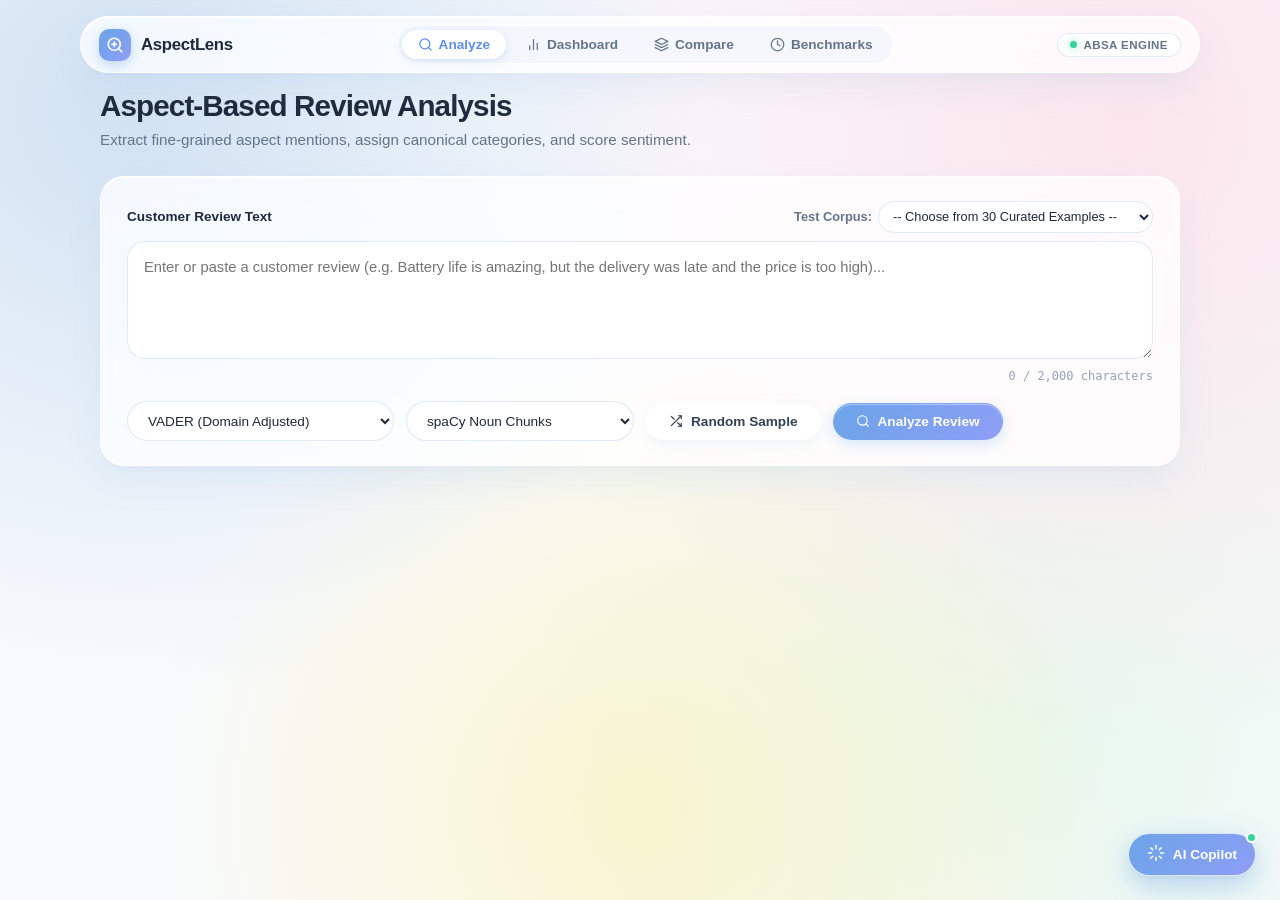
<file: index.html>
<!DOCTYPE html>
<html lang="en">
<head>
  <meta charset="UTF-8">
  <meta name="viewport" content="width=device-width, initial-scale=1.0">
  <meta name="description" content="AspectLens — Aspect-Based Review Mining System (ABSA)">
  <title>AspectLens — Review Mining & Aspect Intelligence</title>
  <link rel="stylesheet" href="style.css">
  <link rel="icon" href="data:image/svg+xml,<svg xmlns='http://www.w3.org/2000/svg' viewBox='0 0 32 32'><rect width='32' height='32' rx='10' fill='%236BA4E8'/><circle cx='15' cy='15' r='7' stroke='white' stroke-width='2.5' fill='none'/><line x1='20' y1='20' x2='26' y2='26' stroke='white' stroke-width='2.5' stroke-linecap='round'/></svg>">
</head>
<body>
  <!-- Accessibility Skip Link -->
  <a href="#main-content" class="skip-link">Skip to main content</a>

  <!-- App Header & Floating Glass Dock -->
  <header class="app-header">
    <div class="header-container">
      <a href="#/analyze" class="brand" aria-label="AspectLens Home">
        <span class="brand-mark">
          <svg width="18" height="18" viewBox="0 0 24 24" fill="none" stroke="currentColor" stroke-width="2.2" stroke-linecap="round" stroke-linejoin="round">
            <circle cx="11" cy="11" r="8"></circle>
            <line x1="21" y1="21" x2="16.65" y2="16.65"></line>
            <line x1="11" y1="8" x2="11" y2="14"></line>
            <line x1="8" y1="11" x2="14" y2="11"></line>
          </svg>
        </span>
        <span class="brand-text">AspectLens</span>
      </a>

      <!-- 4 Core Navigation Tabs -->
      <nav class="app-nav" aria-label="Main Navigation">
        <a href="#/analyze" class="nav-link active" id="nav-analyze" aria-controls="page-analyze">
          <svg class="nav-icon" width="15" height="15" viewBox="0 0 24 24" fill="none" stroke="currentColor" stroke-width="2" stroke-linecap="round" stroke-linejoin="round">
            <circle cx="11" cy="11" r="8"></circle>
            <line x1="21" y1="21" x2="16.65" y2="16.65"></line>
          </svg>
          <span>Analyze</span>
        </a>
        <a href="#/dashboard" class="nav-link" id="nav-dashboard" aria-controls="page-dashboard">
          <svg class="nav-icon" width="15" height="15" viewBox="0 0 24 24" fill="none" stroke="currentColor" stroke-width="2" stroke-linecap="round" stroke-linejoin="round">
            <line x1="18" y1="20" x2="18" y2="10"></line>
            <line x1="12" y1="20" x2="12" y2="4"></line>
            <line x1="6" y1="20" x2="6" y2="14"></line>
          </svg>
          <span>Dashboard</span>
        </a>
        <a href="#/compare" class="nav-link" id="nav-compare" aria-controls="page-compare">
          <svg class="nav-icon" width="15" height="15" viewBox="0 0 24 24" fill="none" stroke="currentColor" stroke-width="2" stroke-linecap="round" stroke-linejoin="round">
            <polygon points="12 2 2 7 12 12 22 7 12 2"></polygon>
            <polyline points="2 17 12 22 22 17"></polyline>
            <polyline points="2 12 12 17 22 12"></polyline>
          </svg>
          <span>Compare</span>
        </a>
        <a href="#/evaluation" class="nav-link" id="nav-evaluation" aria-controls="page-evaluation">
          <svg class="nav-icon" width="15" height="15" viewBox="0 0 24 24" fill="none" stroke="currentColor" stroke-width="2" stroke-linecap="round" stroke-linejoin="round">
            <circle cx="12" cy="12" r="10"></circle>
            <polyline points="12 6 12 12 16 14"></polyline>
          </svg>
          <span>Benchmarks</span>
        </a>
      </nav>

      <!-- Clean Status Indicator / Tag -->
      <div class="header-badge">
        <span class="live-dot"></span>
        <span class="live-label">ABSA Engine</span>
      </div>
    </div>
  </header>

  <!-- Main Content Area -->
  <main id="main-content" class="main-wrapper" tabindex="-1">

    <!-- Global Live Region for Screen Readers -->
    <div id="aria-status" class="sr-only" aria-live="polite" aria-atomic="true"></div>

    <!-- ===================================================================
         Page 1: Analyze Review
         =================================================================== -->
    <section id="page-analyze" class="page-view active" aria-labelledby="heading-analyze">
      <div class="page-header">
        <h1 id="heading-analyze">Aspect-Based Review Analysis</h1>
        <p>Extract fine-grained aspect mentions, assign canonical categories, and score sentiment.</p>
      </div>

      <div class="card">
        <form id="analyze-form" onsubmit="return false;">
          <div class="form-group">
            <div style="display: flex; justify-content: space-between; align-items: center; flex-wrap: wrap; gap: 8px; margin-bottom: 8px;">
              <label for="review-input" style="margin-bottom: 0;">Customer Review Text</label>
              <div style="display: flex; align-items: center; gap: 6px;">
                <label for="example-select" style="font-size: 0.8rem; color: var(--text-muted); margin-bottom: 0;">Test Corpus:</label>
                <select id="example-select" class="input-select" style="font-size: 0.8rem; height: 32px; padding: 2px 10px; max-width: 290px;">
                  <option value="">Choose Curated Example...</option>
                </select>
              </div>
            </div>
            <textarea 
              id="review-input" 
              class="input-textarea" 
              rows="4" 
              placeholder="Enter or paste a customer review (e.g. Battery life is amazing, but the delivery was late and the price is too high)..."
              maxlength="2000"
              required
            ></textarea>
            <div class="char-counter">
              <span id="char-count">0</span> / 2,000 characters
            </div>
            <!-- Recommended Model Pairing Notice -->
            <div id="example-recommendation-badge" style="display: none; margin-top: 10px; font-size: 0.8rem; background: rgba(255, 255, 255, 0.85); border-left: 3px solid #6BA4E8; padding: 10px 14px; border-radius: 12px; color: var(--text); box-shadow: 0 4px 14px rgba(167, 199, 231, 0.15);"></div>
          </div>

          <div class="controls-row">
            <div>
              <label for="scorer-select" class="sr-only">Sentiment Scorer</label>
              <select id="scorer-select" class="input-select" title="Choose Sentiment Scorer">
                <option value="vader" selected>VADER (Domain Adjusted)</option>
                <option value="transformer">Twitter RoBERTa (Neural)</option>
                <option value="finetuned">Fine-Tuned ABSA (Cross-Encoder)</option>
              </select>
            </div>

            <div>
              <label for="extractor-select" class="sr-only">Extractor</label>
              <select id="extractor-select" class="input-select" title="Choose Extraction Method">
                <option value="spacy_chunks" selected>spaCy Noun Chunks</option>
                <option value="spacy_deps">Syntactic Dependency Rules</option>
                <option value="nltk_regex">NLTK Regexp Parser</option>
              </select>
            </div>

            <button type="button" id="btn-example" class="btn btn-secondary">
              <svg width="14" height="14" viewBox="0 0 24 24" fill="none" stroke="currentColor" stroke-width="2" stroke-linecap="round" stroke-linejoin="round">
                <polyline points="16 3 21 3 21 8"></polyline>
                <line x1="4" y1="20" x2="21" y2="3"></line>
                <polyline points="21 16 21 21 16 21"></polyline>
                <line x1="15" y1="15" x2="21" y2="21"></line>
                <line x1="4" y1="4" x2="9" y2="9"></line>
              </svg>
              <span>Random Sample</span>
            </button>

            <button type="submit" id="btn-analyze" class="btn btn-primary">
              <svg width="14" height="14" viewBox="0 0 24 24" fill="none" stroke="currentColor" stroke-width="2" stroke-linecap="round" stroke-linejoin="round">
                <circle cx="11" cy="11" r="8"></circle>
                <line x1="21" y1="21" x2="16.65" y2="16.65"></line>
              </svg>
              <span>Analyze Review</span>
            </button>
          </div>
        </form>
      </div>

      <!-- Analysis Results Area -->
      <div id="analyze-results-container" style="display: none;">
        <div class="card">
          <div class="card-title">
            <span>Extracted Aspect Analysis</span>
            <span id="analyze-latency" class="badge-latency">-- ms</span>
          </div>

          <!-- Highlighted Text Display with Offsets -->
          <div id="highlight-view" class="highlight-panel" aria-label="Annotated Review Text"></div>

          <!-- Aspects Data Table -->
          <div class="table-container">
            <table class="data-table" id="analyze-table" aria-label="Extracted Aspects Table">
              <thead>
                <tr>
                  <th>Aspect</th>
                  <th>Canonical Group</th>
                  <th>Sentiment</th>
                  <th>Confidence</th>
                  <th>Justifying Opinion Words</th>
                </tr>
              </thead>
              <tbody id="analyze-tbody"></tbody>
            </table>
          </div>
        </div>
      </div>

      <!-- Loading / Error Region -->
      <div id="analyze-status-box" role="status" aria-live="polite"></div>
    </section>

    <!-- ===================================================================
         Page 2: Product Dashboard
         =================================================================== -->
    <section id="page-dashboard" class="page-view" aria-labelledby="heading-dashboard">
      <div class="page-header">
        <h1 id="heading-dashboard">Product Intelligence Dashboard</h1>
        <p>Synthesized aspect sentiment, trends over time, and representative voice-of-customer snippets.</p>
      </div>

      <div class="card">
        <div class="controls-row" style="margin-top: 0;">
          <div style="flex: 1; min-width: 240px;">
            <label for="dashboard-product-select">Select Product Catalog Item</label>
            <select id="dashboard-product-select" class="input-select" style="width: 100%;">
              <option value="">Loading products...</option>
            </select>
          </div>
          <button type="button" id="btn-refresh-dashboard" class="btn btn-secondary" style="margin-top: 22px;">
            <svg width="14" height="14" viewBox="0 0 24 24" fill="none" stroke="currentColor" stroke-width="2" stroke-linecap="round" stroke-linejoin="round">
              <path d="M23 4v6h-6"></path>
              <path d="M1 20v-6h6"></path>
              <path d="M3.51 9a9 9 0 0 1 14.85-3.36L23 10M1 14l4.64 4.36A9 9 0 0 0 20.49 15"></path>
            </svg>
            <span>Refresh</span>
          </button>
        </div>
      </div>

      <!-- Stat Tiles -->
      <div class="stat-grid" id="dashboard-stats">
        <div class="stat-tile">
          <div class="stat-value" id="stat-reviews">-</div>
          <div class="stat-label">Total Reviews</div>
          <div class="stat-sub">Verified corpus</div>
        </div>
        <div class="stat-tile">
          <div class="stat-value" id="stat-aspects">-</div>
          <div class="stat-label">Aspect Mentions</div>
          <div class="stat-sub">Granular topics</div>
        </div>
        <div class="stat-tile">
          <div class="stat-value" id="stat-pos-pct">-</div>
          <div class="stat-label">Positive Aspect Share</div>
          <div class="stat-sub">Avg across categories</div>
        </div>
        <div class="stat-tile">
          <div class="stat-value" id="stat-neg-pct">-</div>
          <div class="stat-label">Negative Aspect Share</div>
          <div class="stat-sub">Actionable pain points</div>
        </div>
      </div>

      <!-- Charts 2-Column Grid -->
      <div class="grid-2col">
        <!-- Chart 1: Aspect Sentiment Shares -->
        <div class="card">
          <div class="card-title">Aspect Sentiment Breakdown</div>
          <p style="font-size: 0.8rem; color: var(--text-muted); margin-top: -10px; margin-bottom: 12px;">
            Positive vs negative distribution with mention counts.
          </p>
          <div class="chart-wrapper">
            <canvas id="aspect-bar-chart" aria-label="Aspect Sentiment Bar Chart" role="img"></canvas>
          </div>
          <!-- Accessible Fallback Table -->
          <details class="chart-fallback">
            <summary>View Data as Table</summary>
            <div class="table-container" style="margin-top: 8px;">
              <table class="data-table" id="fallback-aspect-table">
                <thead>
                  <tr><th>Aspect</th><th>Mentions</th><th>Pos %</th><th>Neg %</th><th>Avg Score</th></tr>
                </thead>
                <tbody></tbody>
              </table>
            </div>
          </details>
        </div>

        <!-- Chart 2: Monthly Trend Line -->
        <div class="card">
          <div class="card-title" style="display: flex; align-items: center; justify-content: space-between;">
            <span>Sentiment Trend Over Time</span>
            <select id="trend-aspect-select" class="input-select" style="font-size: 0.8rem; height: 32px; padding: 4px 8px;">
              <option value="all">All Aspects</option>
            </select>
          </div>
          <p style="font-size: 0.8rem; color: var(--text-muted); margin-top: -10px; margin-bottom: 12px;">
            Monthly trajectory of sentiment scores.
          </p>
          <div class="chart-wrapper">
            <canvas id="monthly-trend-chart" aria-label="Monthly Sentiment Trend Chart" role="img"></canvas>
          </div>
          <!-- Accessible Fallback Table -->
          <details class="chart-fallback">
            <summary>View Data as Table</summary>
            <div class="table-container" style="margin-top: 8px;">
              <table class="data-table" id="fallback-trend-table">
                <thead>
                  <tr><th>Month</th><th>Aspect</th><th>Mentions</th><th>Score</th></tr>
                </thead>
                <tbody></tbody>
              </table>
            </div>
          </details>
        </div>
      </div>

      <!-- Representative Voice of Customer Snippets -->
      <div class="card">
        <div class="card-title">Representative Voice-of-Customer Snippets</div>
        <p style="font-size: 0.85rem; color: var(--text-muted); margin-top: -8px; margin-bottom: 16px;">
          Highest-confidence quotes highlighting key strengths and recurring issues.
        </p>

        <div class="snippets-grid">
          <div>
            <h3 style="font-size: 0.95rem; color: #22844E; display: flex; align-items: center; gap: 6px; margin: 0 0 12px;">
              <svg width="14" height="14" viewBox="0 0 24 24" fill="none" stroke="currentColor" stroke-width="2.5" stroke-linecap="round" stroke-linejoin="round">
                <polyline points="18 15 12 9 6 15"></polyline>
              </svg>
              <span>Top Positive Snippets</span>
            </h3>
            <div id="positive-snippets-list"></div>
          </div>
          <div>
            <h3 style="font-size: 0.95rem; color: #C73546; display: flex; align-items: center; gap: 6px; margin: 0 0 12px;">
              <svg width="14" height="14" viewBox="0 0 24 24" fill="none" stroke="currentColor" stroke-width="2.5" stroke-linecap="round" stroke-linejoin="round">
                <polyline points="6 9 12 15 18 9"></polyline>
              </svg>
              <span>Top Negative Snippets</span>
            </h3>
            <div id="negative-snippets-list"></div>
          </div>
        </div>
      </div>
    </section>

    <!-- ===================================================================
         Page 3: Side-by-Side Product Comparison
         =================================================================== -->
    <section id="page-compare" class="page-view" aria-labelledby="heading-compare">
      <div class="page-header">
        <h1 id="heading-compare">Side-by-Side Product Comparison</h1>
        <p>Compare aspect-level strengths, gaps, and sentiment differences between two products.</p>
      </div>

      <div class="card">
        <div class="controls-row" style="margin-top: 0;">
          <div style="flex: 1; min-width: 200px;">
            <label for="compare-product-a">Product A</label>
            <select id="compare-product-a" class="input-select" style="width: 100%;"></select>
          </div>
          <div style="flex: 1; min-width: 200px;">
            <label for="compare-product-b">Product B</label>
            <select id="compare-product-b" class="input-select" style="width: 100%;"></select>
          </div>
          <button type="button" id="btn-run-compare" class="btn btn-primary" style="margin-top: 22px;">
            <svg width="14" height="14" viewBox="0 0 24 24" fill="none" stroke="currentColor" stroke-width="2" stroke-linecap="round" stroke-linejoin="round">
              <line x1="18" y1="20" x2="18" y2="4"></line>
              <line x1="6" y1="20" x2="6" y2="4"></line>
              <line x1="12" y1="20" x2="12" y2="4"></line>
            </svg>
            <span>Compare Products</span>
          </button>
        </div>
      </div>

      <div id="compare-results-container" style="display: none;">
        <!-- Side-by-Side Chart -->
        <div class="card">
          <div class="card-title">Aspect Sentiment Comparison (Average Score)</div>
          <div class="chart-wrapper">
            <canvas id="compare-bar-chart" aria-label="Product Comparison Bar Chart" role="img"></canvas>
          </div>
        </div>

        <!-- Delta Table -->
        <div class="card">
          <div class="card-title" style="display: flex; justify-content: space-between; align-items: center; flex-wrap: wrap; gap: 8px;">
            <span>Comparative Sentiment Breakdown</span>
            <div style="display: flex; gap: 8px; align-items: center;">
              <span id="compare-aspects-count-badge" class="word-badge" style="font-size: 0.75rem;">Top 8 Key Aspects</span>
              <button type="button" id="compare-toggle-all-btn" class="btn btn-secondary" style="font-size: 0.8rem; height: 32px; padding: 4px 10px;">
                Show All Aspects
              </button>
              <button type="button" id="compare-ai-assist-btn" class="btn btn-primary" style="font-size: 0.8rem; height: 32px; padding: 4px 10px;">
                <svg width="13" height="13" viewBox="0 0 24 24" fill="none" stroke="currentColor" stroke-width="2" stroke-linecap="round" stroke-linejoin="round">
                  <path d="M12 2v4m0 12v4M4.93 4.93l2.83 2.83m8.48 8.48l2.83 2.83M2 12h4m12 0h4M4.93 19.07l2.83-2.83m8.48-8.48l2.83-2.83"></path>
                </svg>
                <span>Ask Copilot</span>
              </button>
            </div>
          </div>
          <p id="compare-note-text" style="font-size: 0.8rem; color: var(--text-muted); margin-top: -6px; margin-bottom: 12px;">
            Derived dynamically from customer review mention volume for the selected products.
          </p>
          <div class="table-container">
            <table class="data-table" id="compare-table">
              <thead>
                <tr>
                  <th>Aspect</th>
                  <th id="th-product-a">Product A</th>
                  <th id="th-product-b">Product B</th>
                  <th>Net Score Difference</th>
                  <th>Leading Product</th>
                </tr>
              </thead>
              <tbody id="compare-tbody"></tbody>
            </table>
          </div>
        </div>
      </div>
    </section>

    <!-- ===================================================================
         Page 4: Offline Evaluation & Benchmarks
         =================================================================== -->
    <section id="page-evaluation" class="page-view" aria-labelledby="heading-evaluation">
      <div class="page-header">
        <h1 id="heading-evaluation">Evaluation & Benchmark Metrics</h1>
        <p>Rigorous, reproducible offline evaluations across SemEval-2014 Task 4 and ablations.</p>
      </div>

      <div id="evaluation-content-box"></div>
    </section>

    </section>

  </main>

  <!-- ===================================================================
       Global Floating AI Assistant Widget
       =================================================================== -->
  <!-- Floating Launcher Button -->
  <button type="button" id="ai-chat-launcher" class="ai-launcher-btn" aria-label="Open AI Assistant" title="Open AspectLens AI Copilot">
    <span class="ai-launcher-icon">
      <svg width="18" height="18" viewBox="0 0 24 24" fill="none" stroke="currentColor" stroke-width="2" stroke-linecap="round" stroke-linejoin="round">
        <path d="M12 2v4m0 12v4M4.93 4.93l2.83 2.83m8.48 8.48l2.83 2.83M2 12h4m12 0h4M4.93 19.07l2.83-2.83m8.48-8.48l2.83-2.83"></path>
      </svg>
    </span>
    <span class="ai-launcher-label">AI Copilot</span>
    <span class="ai-launcher-pulse"></span>
  </button>

  <!-- Floating Chat Drawer -->
  <aside id="ai-chat-drawer" class="ai-drawer" aria-label="AspectLens AI Copilot" aria-hidden="true" style="display: none;">
    <div class="ai-drawer-header">
      <div class="ai-header-info">
        <div class="ai-header-title">
          <span class="ai-header-dot"></span>
          <strong>AspectLens AI Copilot</strong>
        </div>
        <div class="ai-header-sub" id="ai-context-indicator">Context: Analyze Review</div>
      </div>
      
      <div class="ai-header-actions">
        <!-- Engine Switcher -->
        <select id="ai-model-select" class="ai-model-select" title="Switch AI Engine">
          <option value="local">Local Synthesizer</option>
          <option value="gemini">Google Gemini 1.5</option>
          <option value="groq">Groq Llama 3.3</option>
        </select>

        <!-- Settings Button -->
        <button type="button" id="ai-settings-toggle" class="ai-btn-icon" title="API Keys & Settings" aria-label="API Settings">
          <svg width="15" height="15" viewBox="0 0 24 24" fill="none" stroke="currentColor" stroke-width="2" stroke-linecap="round" stroke-linejoin="round">
            <circle cx="12" cy="12" r="3"></circle>
            <path d="M19.4 15a1.65 1.65 0 0 0 .33 1.82l.06.06a2 2 0 0 1 0 2.83 2 2 0 0 1-2.83 0l-.06-.06a1.65 1.65 0 0 0-1.82-.33 1.65 1.65 0 0 0-1 1.51V21a2 2 0 0 1-2 2 2 2 0 0 1-2-2v-.09A1.65 1.65 0 0 0 9 19.4a1.65 1.65 0 0 0-1.82.33l-.06.06a2 2 0 0 1-2.83 0 2 2 0 0 1 0-2.83l.06-.06a1.65 1.65 0 0 0 .33-1.82 1.65 1.65 0 0 0-1.51-1H3a2 2 0 0 1-2-2 2 2 0 0 1 2-2h.09A1.65 1.65 0 0 0 4.6 9a1.65 1.65 0 0 0-.33-1.82l-.06-.06a2 2 0 0 1 0-2.83 2 2 0 0 1 2.83 0l.06.06a1.65 1.65 0 0 0 1.82.33H9a1.65 1.65 0 0 0 1-1.51V3a2 2 0 0 1 2-2 2 2 0 0 1 2 2v.09a1.65 1.65 0 0 0 1 1.51 1.65 1.65 0 0 0 1.82-.33l.06-.06a2 2 0 0 1 2.83 0 2 2 0 0 1 0 2.83l-.06.06a1.65 1.65 0 0 0-.33 1.82V9a1.65 1.65 0 0 0 1.51 1H21a2 2 0 0 1 2 2 2 2 0 0 1-2 2h-.09a1.65 1.65 0 0 0-1.51 1z"></path>
          </svg>
        </button>

        <!-- Close Drawer Button -->
        <button type="button" id="ai-chat-close" class="ai-btn-icon" title="Minimize Chat" aria-label="Minimize Chat">
          <svg width="15" height="15" viewBox="0 0 24 24" fill="none" stroke="currentColor" stroke-width="2" stroke-linecap="round" stroke-linejoin="round">
            <line x1="18" y1="6" x2="6" y2="18"></line>
            <line x1="6" y1="6" x2="18" y2="18"></line>
          </svg>
        </button>
      </div>
    </div>

    <!-- Collapsible Settings Panel -->
    <div id="ai-settings-panel" class="ai-settings-panel" style="display: none;">
      <div class="ai-settings-header">
        <h4 style="margin: 0 0 4px; font-size: 0.95rem;">AI Engine Configuration</h4>
        <p style="margin: 0; font-size: 0.8rem; color: var(--text-muted);">
          Keys are stored locally in your browser storage (<code>localStorage</code>) and are never uploaded or committed.
        </p>
      </div>

      <div class="ai-settings-group">
        <label for="key-gemini" style="display: flex; justify-content: space-between; align-items: center; font-size: 0.8rem; font-weight: 600; margin-bottom: 4px;">
          <span>Google Gemini API Key</span>
          <span id="gemini-status-badge" class="ai-key-badge not-set">Not configured</span>
        </label>
        <input type="password" id="key-gemini" class="input-text" style="font-size: 0.85rem; padding: 6px 10px; width: 100%; box-sizing: border-box;" placeholder="AIzaSy..." autocomplete="off">
        <div class="ai-key-help">
          <a href="https://aistudio.google.com/app/apikey" target="_blank" rel="noopener noreferrer">Get free Gemini API key from Google AI Studio</a>
        </div>
      </div>

      <div class="ai-settings-group">
        <label for="key-groq" style="display: flex; justify-content: space-between; align-items: center; font-size: 0.8rem; font-weight: 600; margin-bottom: 4px;">
          <span>Groq API Key</span>
          <span id="groq-status-badge" class="ai-key-badge not-set">Not configured</span>
        </label>
        <input type="password" id="key-groq" class="input-text" style="font-size: 0.85rem; padding: 6px 10px; width: 100%; box-sizing: border-box;" placeholder="gsk_..." autocomplete="off">
        <div class="ai-key-help">
          <a href="https://console.groq.com/keys" target="_blank" rel="noopener noreferrer">Get free Groq API key from Groq Console</a>
        </div>
      </div>

      <div class="ai-settings-checkbox">
        <label style="display: flex; align-items: flex-start; gap: 8px; font-size: 0.8rem; color: var(--text-muted); cursor: pointer;">
          <input type="checkbox" id="ai-auto-failover" checked style="margin-top: 2px;">
          <span>Automatic Failover: If quota or rate limit is reached, smoothly fall back to available engine</span>
        </label>
      </div>

      <div class="ai-settings-actions">
        <button type="button" id="btn-save-keys" class="btn btn-primary" style="font-size: 0.8rem; height: 32px; padding: 4px 14px;">
          <svg width="13" height="13" viewBox="0 0 24 24" fill="none" stroke="currentColor" stroke-width="2" stroke-linecap="round" stroke-linejoin="round">
            <path d="M19 21H5a2 2 0 0 1-2-2V5a2 2 0 0 1 2-2h11l5 5v11a2 2 0 0 1-2 2z"></path>
            <polyline points="17 21 17 13 7 13 7 21"></polyline>
            <polyline points="7 3 7 8 15 8"></polyline>
          </svg>
          <span>Save Keys</span>
        </button>
        <button type="button" id="btn-clear-keys" class="btn btn-secondary" style="font-size: 0.8rem; height: 32px; padding: 4px 14px;">
          <svg width="13" height="13" viewBox="0 0 24 24" fill="none" stroke="currentColor" stroke-width="2" stroke-linecap="round" stroke-linejoin="round">
            <polyline points="3 6 5 6 21 6"></polyline>
            <path d="M19 6v14a2 2 0 0 1-2 2H7a2 2 0 0 1-2-2V6m3 0V4a2 2 0 0 1 2-2h4a2 2 0 0 1 2 2v2"></path>
          </svg>
          <span>Clear</span>
        </button>
        <button type="button" id="btn-close-settings" class="btn btn-secondary" style="font-size: 0.8rem; height: 32px; padding: 4px 14px; margin-left: auto;">Close</button>
      </div>
    </div>

    <!-- Chat Messages Thread -->
    <div id="ai-chat-messages" class="ai-messages-container" role="log" aria-live="polite"></div>

    <!-- Suggested Prompt Pills -->
    <div id="ai-prompt-pills" class="ai-pills-container"></div>

    <!-- Input Footer -->
    <div class="ai-drawer-footer">
      <div class="ai-input-row">
        <textarea id="ai-chat-input" class="ai-textarea" rows="1" placeholder="Ask about aspect sentiment, comparative deltas, or review text..."></textarea>
        <button type="button" id="ai-chat-send" class="ai-send-btn" title="Send Question" aria-label="Send">
          <svg width="15" height="15" viewBox="0 0 24 24" fill="none" stroke="currentColor" stroke-width="2" stroke-linecap="round" stroke-linejoin="round">
            <line x1="22" y1="2" x2="11" y2="13"></line>
            <polygon points="22 2 15 22 11 13 2 9 22 2"></polygon>
          </svg>
        </button>
      </div>
      <div class="ai-footer-status">
        <span id="ai-active-model-name">Engine: Local Synthesizer</span>
        <span class="ai-footer-hint">Shift+Enter for newline</span>
      </div>
    </div>
  </aside>

  <!-- Vendored Local Chart.js & App Script -->
  <script src="chart.umd.min.js"></script>
  <script src="app.js"></script>
</body>
</html>
</file>
<file: style.css>
/* =====================================================================
   AspectLens — Luminous Pastel Glassmorphism & Soft UI Neumorphism
   Designed for High-End Portfolio & Resume Showcases:
   - Zero Emojis (Minimalist Geometric Vector SVG Iconography)
   - Pastel Atmosphere: Pastel Sky Blue, Blush Pink, Butter Yellow, Mint
   - Milky Frosted Glass: High-blur translucency + pristine specular rims
   - macOS Floating Glass Dock Navigation
   - Soft UI Pill Controls & Recessed Glass Fields
   ===================================================================== */

:root {
  /* Pastel Accent Palette */
  --pastel-blue: #6BA4E8;
  --pastel-blue-light: #A7C7E7;
  --pastel-blue-tint: #EBF3FC;
  
  --pastel-pink: #FFD1DC;
  --pastel-pink-soft: #FFE8EE;
  --pastel-coral: #E05260;

  --pastel-yellow: #FFEE8C;
  --pastel-yellow-soft: #FFF9D6;
  --pastel-yellow-ink: #94720D;

  --pastel-mint: #D4F4DD;
  --pastel-mint-soft: #E4F9ED;
  --pastel-mint-ink: #22844E;

  --pastel-lavender: #E8E3FD;
  --pastel-lavender-ink: #6D54B8;

  /* Surfaces & Glass */
  --bg: #F8FAFD;
  --glass-surface: rgba(255, 255, 255, 0.76);
  --glass-surface-alt: rgba(255, 255, 255, 0.62);
  --glass-surface-solid: #FFFFFF;
  --glass-border: rgba(255, 255, 255, 0.95);
  --glass-border-subtle: rgba(167, 199, 231, 0.35);
  
  /* Typography */
  --text: #1E293B;
  --text-muted: #64748B;
  --text-light: #94A3B8;
  --text-inverse: #FFFFFF;

  /* Brand / Primary */
  --primary: #5B8DEF;
  --primary-hover: #4878DC;
  --primary-soft: #EBF3FC;
  --primary-gradient: linear-gradient(135deg, #6BA4E8 0%, #8E9EF5 100%);

  /* Sentiment */
  --pos: #22844E;
  --pos-soft: #E4F9ED;
  --pos-border: rgba(34, 132, 78, 0.2);

  --neg: #C73546;
  --neg-soft: #FFE8EC;
  --neg-border: rgba(199, 53, 70, 0.2);

  --neu: #94720D;
  --neu-soft: #FFF8D6;
  --neu-border: rgba(148, 114, 13, 0.2);

  /* Shadows & Radius */
  --radius-xs: 8px;
  --radius-sm: 12px;
  --radius-md: 18px;
  --radius-lg: 24px;
  --radius-pill: 9999px;

  --shadow-glass: 0 14px 34px -4px rgba(167, 199, 231, 0.22), 0 4px 12px rgba(0, 0, 0, 0.02), inset 0 1px 0 #FFFFFF;
  --shadow-glass-lg: 0 20px 48px -6px rgba(167, 199, 231, 0.3), 0 6px 16px rgba(0, 0, 0, 0.02), inset 0 1px 0 #FFFFFF;
  --shadow-pill: 0 4px 14px rgba(107, 164, 232, 0.28);
  --shadow-inset: inset 0 2px 4px rgba(0, 0, 0, 0.02);

  --font-sans: -apple-system, BlinkMacSystemFont, "SF Pro Display", "SF Pro Text", "Inter", "Segoe UI", Roboto, sans-serif;
  --font-mono: ui-monospace, SFMono-Regular, Menlo, Monaco, Consolas, monospace;
}

/* =====================================================================
   Base & Atmospheric Pastel Watercolor Canvas
   ===================================================================== */
* {
  box-sizing: border-box;
}

body {
  margin: 0;
  padding: 0;
  font-family: var(--font-sans);
  color: var(--text);
  background-color: var(--bg);
  background-image: 
    radial-gradient(circle at 10% 12%, rgba(167, 199, 231, 0.48) 0%, transparent 42%),
    radial-gradient(circle at 88% 14%, rgba(255, 209, 220, 0.5) 0%, transparent 45%),
    radial-gradient(circle at 50% 90%, rgba(255, 238, 140, 0.4) 0%, transparent 48%),
    radial-gradient(circle at 82% 82%, rgba(212, 244, 221, 0.42) 0%, transparent 42%);
  background-attachment: fixed;
  background-repeat: no-repeat;
  background-size: cover;
  min-height: 100vh;
  -webkit-font-smoothing: antialiased;
  -moz-osx-font-smoothing: grayscale;
}

/* Skip link */
.skip-link {
  position: absolute;
  top: -40px;
  left: 16px;
  background: var(--primary);
  color: #FFFFFF;
  padding: 8px 16px;
  border-radius: var(--radius-pill);
  z-index: 10000;
  text-decoration: none;
  font-weight: 600;
  transition: top 0.2s ease;
}
.skip-link:focus {
  top: 16px;
}

/* SR Only */
.sr-only {
  position: absolute;
  width: 1px;
  height: 1px;
  padding: 0;
  margin: -1px;
  overflow: hidden;
  clip: rect(0, 0, 0, 0);
  white-space: nowrap;
  border: 0;
}

/* =====================================================================
   macOS Floating Glass Dock Navigation
   ===================================================================== */
.app-header {
  position: sticky;
  top: 16px;
  z-index: 500;
  display: flex;
  justify-content: center;
  padding: 0 16px;
  pointer-events: none;
}

.header-container {
  pointer-events: auto;
  display: flex;
  align-items: center;
  justify-content: space-between;
  gap: 16px;
  width: 100%;
  max-width: 1120px;
  padding: 8px 18px;
  background: var(--glass-surface);
  backdrop-filter: blur(28px) saturate(180%);
  -webkit-backdrop-filter: blur(28px) saturate(180%);
  border: 1.5px solid var(--glass-border);
  border-radius: var(--radius-pill);
  box-shadow: var(--shadow-glass);
}

.brand {
  display: flex;
  align-items: center;
  gap: 10px;
  text-decoration: none;
  color: var(--text);
  font-weight: 700;
  font-size: 1.05rem;
  letter-spacing: -0.02em;
}

.brand-mark {
  width: 32px;
  height: 32px;
  border-radius: 10px;
  background: var(--primary-gradient);
  display: flex;
  align-items: center;
  justify-content: center;
  color: #FFFFFF;
  box-shadow: 0 4px 12px rgba(107, 164, 232, 0.4);
}

.brand-text {
  font-weight: 700;
  letter-spacing: -0.02em;
}

.app-nav {
  display: flex;
  align-items: center;
  gap: 4px;
  background: rgba(240, 244, 252, 0.65);
  padding: 4px;
  border-radius: var(--radius-pill);
  border: 1px solid rgba(255, 255, 255, 0.85);
}

.nav-link {
  display: flex;
  align-items: center;
  gap: 6px;
  padding: 7px 16px;
  border-radius: var(--radius-pill);
  text-decoration: none;
  font-size: 0.85rem;
  font-weight: 600;
  color: var(--text-muted);
  transition: all 0.2s cubic-bezier(0.16, 1, 0.3, 1);
}

.nav-link:hover {
  color: var(--text);
  background: rgba(255, 255, 255, 0.65);
}

.nav-link.active {
  background: #FFFFFF;
  color: var(--primary);
  box-shadow: 0 2px 10px rgba(107, 164, 232, 0.2), 0 1px 3px rgba(0, 0, 0, 0.04);
}

.header-badge {
  display: flex;
  align-items: center;
  gap: 6px;
  background: rgba(255, 255, 255, 0.85);
  border: 1px solid var(--glass-border-subtle);
  padding: 5px 12px;
  border-radius: var(--radius-pill);
}

.live-dot {
  width: 7px;
  height: 7px;
  border-radius: 50%;
  background-color: #34D399;
  box-shadow: 0 0 8px rgba(52, 211, 153, 0.6);
}

.live-label {
  font-size: 0.72rem;
  font-weight: 700;
  color: var(--text-muted);
  letter-spacing: 0.04em;
  text-transform: uppercase;
}

/* =====================================================================
   Main Layout & Spatial Typography
   ===================================================================== */
.main-wrapper {
  max-width: 1120px;
  margin: 32px auto 80px;
  padding: 0 20px;
}

.page-view {
  display: none;
}
.page-view.active {
  display: block;
  animation: fadeIn 0.25s cubic-bezier(0.16, 1, 0.3, 1);
}
@keyframes fadeIn {
  from { opacity: 0; transform: translateY(8px); }
  to { opacity: 1; transform: translateY(0); }
}

.page-header {
  margin-bottom: 24px;
}
.page-header h1 {
  font-size: 1.85rem;
  font-weight: 700;
  letter-spacing: -0.03em;
  color: var(--text);
  margin: 0 0 6px;
}
.page-header p {
  font-size: 0.95rem;
  color: var(--text-muted);
  margin: 0;
  line-height: 1.5;
}

/* =====================================================================
   Milky Frosted Glass Cards (The Hero Material)
   ===================================================================== */
.card {
  background: var(--glass-surface);
  backdrop-filter: blur(28px) saturate(160%);
  -webkit-backdrop-filter: blur(28px) saturate(160%);
  border: 1.5px solid var(--glass-border);
  border-radius: var(--radius-lg);
  padding: 24px 26px;
  box-shadow: var(--shadow-glass);
  margin-bottom: 24px;
  transition: transform 0.2s cubic-bezier(0.16, 1, 0.3, 1), box-shadow 0.2s ease;
}

.card:hover {
  box-shadow: var(--shadow-glass-lg);
}

.card-title {
  font-size: 1.05rem;
  font-weight: 700;
  letter-spacing: -0.02em;
  color: var(--text);
  margin-bottom: 14px;
  display: flex;
  align-items: center;
  justify-content: space-between;
}

/* =====================================================================
   Form Controls, Inputs, & Yolk Soft UI Elements
   ===================================================================== */
.form-group {
  margin-bottom: 18px;
}

.form-group label {
  display: block;
  font-size: 0.85rem;
  font-weight: 600;
  color: var(--text);
  margin-bottom: 6px;
}

.input-textarea {
  width: 100%;
  border-radius: var(--radius-md);
  border: 1.5px solid var(--glass-border-subtle);
  background: rgba(255, 255, 255, 0.88);
  backdrop-filter: blur(16px);
  padding: 14px 16px;
  font-family: inherit;
  font-size: 0.92rem;
  line-height: 1.5;
  color: var(--text);
  box-shadow: var(--shadow-inset);
  resize: vertical;
  transition: all 0.2s ease;
  box-sizing: border-box;
}

.input-textarea:focus {
  outline: none;
  background: #FFFFFF;
  border-color: var(--pastel-blue);
  box-shadow: 0 0 0 4px rgba(107, 164, 232, 0.2), var(--shadow-inset);
}

.input-select {
  border-radius: var(--radius-pill);
  border: 1.5px solid var(--glass-border-subtle);
  background: rgba(255, 255, 255, 0.9);
  backdrop-filter: blur(12px);
  padding: 8px 16px;
  font-family: inherit;
  font-size: 0.85rem;
  font-weight: 500;
  color: var(--text);
  height: 40px;
  cursor: pointer;
  box-shadow: var(--shadow-inset);
  transition: all 0.2s ease;
  box-sizing: border-box;
}

.input-select:focus {
  outline: none;
  background: #FFFFFF;
  border-color: var(--pastel-blue);
  box-shadow: 0 0 0 4px rgba(107, 164, 232, 0.2);
}

.char-counter {
  font-size: 0.75rem;
  color: var(--text-light);
  text-align: right;
  margin-top: 6px;
  font-family: var(--font-mono);
}

.controls-row {
  display: flex;
  align-items: center;
  flex-wrap: wrap;
  gap: 12px;
  margin-top: 14px;
}

/* Soft Pill Buttons */
.btn {
  display: inline-flex;
  align-items: center;
  justify-content: center;
  gap: 8px;
  font-family: inherit;
  font-size: 0.85rem;
  font-weight: 600;
  padding: 10px 22px;
  border-radius: var(--radius-pill);
  border: 1px solid transparent;
  cursor: pointer;
  transition: all 0.2s cubic-bezier(0.16, 1, 0.3, 1);
  box-sizing: border-box;
  text-decoration: none;
  white-space: nowrap;
}

.btn-primary {
  background: var(--primary-gradient);
  color: #FFFFFF;
  box-shadow: var(--shadow-pill), inset 0 1px 0 rgba(255, 255, 255, 0.4);
}

.btn-primary:hover {
  transform: translateY(-1.5px);
  box-shadow: 0 8px 24px rgba(107, 164, 232, 0.42), inset 0 1px 0 rgba(255, 255, 255, 0.5);
}

.btn-primary:active {
  transform: translateY(0);
}

.btn-secondary {
  background: rgba(255, 255, 255, 0.85);
  backdrop-filter: blur(16px);
  color: #334155;
  border: 1.5px solid var(--glass-border);
  box-shadow: 0 4px 14px rgba(167, 199, 231, 0.18), inset 0 1px 0 #FFFFFF;
}

.btn-secondary:hover {
  background: #FFFFFF;
  color: var(--text);
  transform: translateY(-1.5px);
  box-shadow: 0 6px 18px rgba(167, 199, 231, 0.28);
}

.btn-secondary:active {
  transform: translateY(0);
}

/* =====================================================================
   Stat Tiles (Widget Style)
   ===================================================================== */
.stat-grid {
  display: grid;
  grid-template-columns: repeat(auto-fit, minmax(210px, 1fr));
  gap: 16px;
  margin-bottom: 24px;
}

.stat-tile {
  background: var(--glass-surface-alt);
  backdrop-filter: blur(20px);
  border: 1.5px solid var(--glass-border);
  border-radius: var(--radius-md);
  padding: 18px 20px;
  box-shadow: 0 8px 22px rgba(167, 199, 231, 0.16), inset 0 1px 0 #FFFFFF;
  transition: transform 0.2s ease;
}

.stat-tile:hover {
  transform: translateY(-2px);
}

.stat-value {
  font-size: 2.1rem;
  font-weight: 700;
  letter-spacing: -0.03em;
  color: var(--text);
  line-height: 1.1;
}

.stat-label {
  font-size: 0.78rem;
  font-weight: 700;
  color: var(--text-muted);
  text-transform: uppercase;
  letter-spacing: 0.05em;
  margin-top: 6px;
}

.stat-sub {
  font-size: 0.75rem;
  color: var(--text-light);
  margin-top: 2px;
}

/* =====================================================================
   Charts & Visual Grid
   ===================================================================== */
.grid-2col {
  display: grid;
  grid-template-columns: 1fr 1fr;
  gap: 20px;
}

.chart-wrapper {
  position: relative;
  height: 280px;
  width: 100%;
}

/* Accessible details fallback */
details.chart-fallback {
  margin-top: 14px;
  font-size: 0.85rem;
  color: var(--text-muted);
}
details.chart-fallback summary {
  cursor: pointer;
  padding: 6px 0;
  font-weight: 600;
}

/* =====================================================================
   Data Tables (Frosted Glass Container)
   ===================================================================== */
.table-container {
  overflow-x: auto;
  border-radius: var(--radius-md);
  border: 1px solid var(--glass-border-subtle);
  background: rgba(255, 255, 255, 0.85);
  box-shadow: var(--shadow-inset);
}

.data-table {
  width: 100%;
  border-collapse: collapse;
  font-size: 0.85rem;
  text-align: left;
}

.data-table th {
  background: rgba(240, 246, 255, 0.7);
  padding: 12px 14px;
  font-weight: 600;
  color: var(--text-muted);
  border-bottom: 1.5px solid var(--glass-border-subtle);
  white-space: nowrap;
}

.data-table td {
  padding: 12px 14px;
  border-bottom: 1px solid rgba(167, 199, 231, 0.18);
  color: var(--text);
  vertical-align: middle;
}

.data-table tbody tr:hover {
  background: rgba(235, 243, 252, 0.45);
}

/* =====================================================================
   Sentiment Chips, Badges & Snippets
   ===================================================================== */
.sentiment-chip {
  display: inline-flex;
  align-items: center;
  gap: 5px;
  font-size: 0.72rem;
  font-weight: 700;
  text-transform: uppercase;
  letter-spacing: 0.04em;
  padding: 4px 10px;
  border-radius: var(--radius-pill);
}

.sentiment-chip.positive {
  background: var(--pos-soft);
  color: var(--pos);
  border: 1px solid var(--pos-border);
}

.sentiment-chip.negative {
  background: var(--neg-soft);
  color: var(--neg);
  border: 1px solid var(--neg-border);
}

.sentiment-chip.neutral {
  background: var(--neu-soft);
  color: var(--neu);
  border: 1px solid var(--neu-border);
}

.word-badge {
  display: inline-flex;
  align-items: center;
  font-size: 0.75rem;
  font-weight: 600;
  padding: 3px 8px;
  border-radius: 6px;
  background: rgba(240, 244, 250, 0.85);
  color: #475569;
  border: 1px solid rgba(226, 232, 240, 0.8);
}

.badge-latency {
  font-size: 0.75rem;
  font-family: var(--font-mono);
  background: rgba(255, 255, 255, 0.85);
  color: var(--text-muted);
  padding: 4px 10px;
  border-radius: var(--radius-pill);
  border: 1px solid var(--glass-border-subtle);
}

/* Snippets Grid */
.snippets-grid {
  display: grid;
  grid-template-columns: 1fr 1fr;
  gap: 20px;
}

.snippet-card {
  background: rgba(255, 255, 255, 0.85);
  border: 1px solid var(--glass-border-subtle);
  border-radius: var(--radius-sm);
  padding: 14px;
  margin-bottom: 12px;
  box-shadow: 0 2px 8px rgba(167, 199, 231, 0.12);
  transition: transform 0.15s ease;
}

.snippet-card:hover {
  transform: translateY(-1px);
}

.snippet-quote {
  font-size: 0.88rem;
  line-height: 1.5;
  color: var(--text);
  margin-bottom: 10px;
  font-style: italic;
}

.snippet-meta {
  display: flex;
  align-items: center;
  justify-content: space-between;
  font-size: 0.75rem;
  color: var(--text-muted);
}

/* Highlight Panel (Analyze Result) */
.highlight-panel {
  background: rgba(255, 255, 255, 0.85);
  border: 1px solid var(--glass-border-subtle);
  border-radius: var(--radius-md);
  padding: 16px;
  font-size: 0.95rem;
  line-height: 1.7;
  color: var(--text);
  margin-bottom: 18px;
  box-shadow: var(--shadow-inset);
}

.aspect-highlight {
  padding: 2px 6px;
  border-radius: 4px;
  font-weight: 600;
  cursor: pointer;
  transition: opacity 0.15s ease;
}
.aspect-highlight.positive {
  background-color: var(--pos-soft);
  color: var(--pos);
  border-bottom: 2px solid var(--pos);
}
.aspect-highlight.negative {
  background-color: var(--neg-soft);
  color: var(--neg);
  border-bottom: 2px solid var(--neg);
}
.aspect-highlight.neutral {
  background-color: var(--neu-soft);
  color: var(--neu);
  border-bottom: 2px solid var(--neu);
}

/* Loading & Shimmer */
.loading-box {
  padding: 30px;
  text-align: center;
  color: var(--text-muted);
  font-size: 0.9rem;
}

.skeleton-shimmer {
  background: linear-gradient(90deg, rgba(167, 199, 231, 0.2) 25%, rgba(255, 255, 255, 0.6) 50%, rgba(167, 199, 231, 0.2) 75%);
  background-size: 200% 100%;
  animation: shimmer 1.6s infinite;
  border-radius: 4px;
}
@keyframes shimmer {
  0% { background-position: 200% 0; }
  100% { background-position: -200% 0; }
}

/* =====================================================================
   AI Copilot — Floating Frosted Pastel Pane
   ===================================================================== */
.ai-launcher-btn {
  position: fixed;
  bottom: 24px;
  right: 24px;
  z-index: 999;
  display: flex;
  align-items: center;
  gap: 8px;
  padding: 10px 18px;
  background: var(--primary-gradient);
  color: #FFFFFF;
  border: 1.5px solid rgba(255, 255, 255, 0.75);
  border-radius: var(--radius-pill);
  font-family: inherit;
  font-size: 0.85rem;
  font-weight: 600;
  cursor: pointer;
  box-shadow: 0 10px 28px rgba(107, 164, 232, 0.42), 0 2px 6px rgba(0, 0, 0, 0.05);
  transition: transform 0.2s cubic-bezier(0.16, 1, 0.3, 1), box-shadow 0.2s ease;
}

.ai-launcher-btn:hover {
  transform: translateY(-2px) scale(1.03);
  box-shadow: 0 14px 34px rgba(107, 164, 232, 0.52);
}

.ai-launcher-btn:active {
  transform: translateY(0) scale(0.98);
}

.ai-launcher-pulse {
  position: absolute;
  top: -2px;
  right: -2px;
  width: 11px;
  height: 11px;
  background-color: #34D399;
  border: 2px solid #FFFFFF;
  border-radius: 50%;
  animation: pulse-ring 2s cubic-bezier(0.4, 0, 0.6, 1) infinite;
}
@keyframes pulse-ring {
  0%, 100% { transform: scale(1); opacity: 1; }
  50% { transform: scale(1.35); opacity: 0.7; }
}

/* Floating AI Chat Drawer */
.ai-drawer {
  position: fixed;
  bottom: 84px;
  right: 24px;
  width: 430px;
  max-width: calc(100vw - 32px);
  height: 570px;
  max-height: calc(100vh - 110px);
  z-index: 1000;
  display: flex;
  flex-direction: column;
  background: rgba(255, 255, 255, 0.88);
  backdrop-filter: blur(32px) saturate(180%);
  -webkit-backdrop-filter: blur(32px) saturate(180%);
  border: 1.5px solid rgba(255, 255, 255, 0.95);
  border-radius: var(--radius-lg);
  box-shadow: 0 24px 50px rgba(167, 199, 231, 0.35), 0 4px 16px rgba(0, 0, 0, 0.03);
  overflow: hidden;
  animation: drawer-slide-up 0.25s cubic-bezier(0.16, 1, 0.3, 1);
}
@keyframes drawer-slide-up {
  from { opacity: 0; transform: translateY(16px) scale(0.97); }
  to { opacity: 1; transform: translateY(0) scale(1); }
}

/* Drawer Header */
.ai-drawer-header {
  display: flex;
  justify-content: space-between;
  align-items: center;
  padding: 12px 16px;
  background: rgba(245, 249, 255, 0.85);
  border-bottom: 1.5px solid var(--glass-border-subtle);
  gap: 8px;
}
.ai-header-info {
  display: flex;
  flex-direction: column;
  min-width: 0;
}
.ai-header-title {
  display: flex;
  align-items: center;
  gap: 6px;
  font-size: 0.9rem;
  color: var(--text);
  white-space: nowrap;
}
.ai-header-dot {
  width: 7px;
  height: 7px;
  background-color: #34D399;
  border-radius: 50%;
  box-shadow: 0 0 6px rgba(52, 211, 153, 0.6);
}
.ai-header-sub {
  font-size: 0.72rem;
  color: var(--text-muted);
  white-space: nowrap;
  overflow: hidden;
  text-overflow: ellipsis;
}
.ai-header-actions {
  display: flex;
  align-items: center;
  gap: 6px;
  flex-shrink: 0;
}
.ai-model-select {
  font-size: 0.75rem;
  height: 28px;
  padding: 2px 8px;
  border-radius: var(--radius-pill);
  background: #FFFFFF;
  color: var(--text);
  border: 1px solid var(--glass-border-subtle);
  cursor: pointer;
  max-width: 140px;
}
.ai-btn-icon {
  background: transparent;
  border: 1px solid transparent;
  color: var(--text-muted);
  border-radius: 8px;
  width: 28px;
  height: 28px;
  display: flex;
  align-items: center;
  justify-content: center;
  cursor: pointer;
  transition: all 0.15s ease;
}
.ai-btn-icon:hover {
  background: #FFFFFF;
  color: var(--text);
  border-color: var(--glass-border-subtle);
}

/* Settings Panel */
.ai-settings-panel {
  padding: 14px 16px;
  background: rgba(255, 255, 255, 0.95);
  border-bottom: 2px solid var(--glass-border-subtle);
  display: flex;
  flex-direction: column;
  gap: 12px;
  max-height: 380px;
  overflow-y: auto;
}
.ai-settings-header h4 {
  color: var(--text);
}
.ai-key-badge {
  font-size: 0.7rem;
  padding: 2px 6px;
  border-radius: 4px;
  font-weight: normal;
}
.ai-key-badge.configured {
  background-color: var(--pos-soft);
  color: var(--pos);
  border: 1px solid var(--pos-border);
}
.ai-key-badge.not-set {
  background-color: #F1F5F9;
  color: var(--text-muted);
  border: 1px solid #E2E8F0;
}
.ai-key-help a {
  font-size: 0.72rem;
  color: var(--primary);
  text-decoration: none;
}
.ai-key-help a:hover {
  text-decoration: underline;
}
.ai-settings-actions {
  display: flex;
  gap: 8px;
  align-items: center;
  padding-top: 4px;
}

/* Messages Container */
.ai-messages-container {
  flex: 1;
  padding: 16px;
  overflow-y: auto;
  display: flex;
  flex-direction: column;
  gap: 12px;
  background: rgba(248, 250, 253, 0.6);
}

.ai-msg {
  display: flex;
  flex-direction: column;
  max-width: 88%;
  animation: msg-appear 0.2s ease-out;
}
@keyframes msg-appear {
  from { opacity: 0; transform: translateY(6px); }
  to { opacity: 1; transform: translateY(0); }
}
.ai-msg.user {
  align-self: flex-end;
}
.ai-msg.assistant {
  align-self: flex-start;
}

.ai-bubble {
  padding: 10px 14px;
  font-size: 0.85rem;
  line-height: 1.5;
  word-break: break-word;
}
.ai-msg.user .ai-bubble {
  background: var(--primary-gradient);
  color: #FFFFFF;
  border-radius: 16px 16px 2px 16px;
  box-shadow: 0 4px 14px rgba(107, 164, 232, 0.3);
}
.ai-msg.assistant .ai-bubble {
  background: #FFFFFF;
  color: var(--text);
  border: 1px solid var(--glass-border-subtle);
  border-radius: 16px 16px 16px 2px;
  box-shadow: 0 4px 14px rgba(167, 199, 231, 0.16);
}
.ai-bubble p {
  margin: 0 0 8px;
}
.ai-bubble p:last-child {
  margin-bottom: 0;
}
.ai-bubble ul, .ai-bubble ol {
  margin: 4px 0 8px 18px;
  padding: 0;
}
.ai-bubble li {
  margin-bottom: 4px;
}
.ai-bubble strong {
  font-weight: 600;
}
.ai-bubble code {
  font-family: var(--font-mono);
  font-size: 0.8em;
  background-color: var(--pastel-blue-tint);
  padding: 2px 5px;
  border-radius: 4px;
  border: 1px solid var(--glass-border-subtle);
}
.ai-msg-meta {
  font-size: 0.68rem;
  color: var(--text-muted);
  margin-top: 3px;
  padding: 0 4px;
}
.ai-msg.user .ai-msg-meta {
  text-align: right;
}

/* Prompt Pills */
.ai-pills-container {
  display: flex;
  gap: 6px;
  padding: 8px 12px;
  overflow-x: auto;
  background: rgba(245, 249, 255, 0.8);
  border-top: 1px solid var(--glass-border-subtle);
  white-space: nowrap;
  scrollbar-width: thin;
}
.ai-pill-btn {
  font-size: 0.72rem;
  background: #FFFFFF;
  color: var(--text);
  border: 1px solid var(--glass-border-subtle);
  padding: 5px 12px;
  border-radius: var(--radius-pill);
  cursor: pointer;
  white-space: nowrap;
  transition: all 0.15s ease;
  font-family: inherit;
  box-shadow: 0 1px 3px rgba(0, 0, 0, 0.03);
}
.ai-pill-btn:hover {
  background: var(--pastel-blue-tint);
  color: var(--primary);
  border-color: var(--pastel-blue);
  transform: translateY(-1px);
}

/* Drawer Footer */
.ai-drawer-footer {
  padding: 10px 14px;
  background: rgba(255, 255, 255, 0.95);
  border-top: 1.5px solid var(--glass-border-subtle);
  display: flex;
  flex-direction: column;
  gap: 6px;
}
.ai-input-row {
  display: flex;
  gap: 8px;
  align-items: flex-end;
}
.ai-textarea {
  flex: 1;
  resize: none;
  min-height: 38px;
  max-height: 90px;
  border: 1.5px solid var(--glass-border-subtle);
  border-radius: var(--radius-sm);
  padding: 8px 12px;
  font-family: inherit;
  font-size: 0.85rem;
  background: #FFFFFF;
  color: var(--text);
  line-height: 1.4;
  box-sizing: border-box;
  box-shadow: var(--shadow-inset);
}
.ai-textarea:focus {
  outline: none;
  border-color: var(--pastel-blue);
  box-shadow: 0 0 0 3px rgba(107, 164, 232, 0.2);
}
.ai-send-btn {
  background: var(--primary-gradient);
  color: #FFFFFF;
  border: none;
  border-radius: var(--radius-sm);
  width: 38px;
  height: 38px;
  display: flex;
  align-items: center;
  justify-content: center;
  cursor: pointer;
  transition: all 0.15s ease;
  flex-shrink: 0;
  box-shadow: 0 3px 10px rgba(107, 164, 232, 0.35);
}
.ai-send-btn:hover {
  transform: scale(1.05);
}
.ai-send-btn:active {
  transform: scale(0.95);
}
.ai-footer-status {
  display: flex;
  justify-content: space-between;
  align-items: center;
  font-size: 0.68rem;
  color: var(--text-muted);
  padding: 0 2px;
}

/* Mobile Responsive */
@media (max-width: 768px) {
  .app-header {
    top: 8px;
    padding: 0 8px;
  }
  .header-container {
    flex-wrap: wrap;
    border-radius: var(--radius-md);
    padding: 10px 14px;
    gap: 10px;
  }
  .grid-2col, .snippets-grid {
    grid-template-columns: 1fr;
  }
  .ai-launcher-btn {
    bottom: 16px;
    right: 16px;
    padding: 8px 14px;
    font-size: 0.82rem;
  }
  .ai-drawer {
    bottom: 0;
    right: 0;
    left: 0;
    width: 100%;
    max-width: 100%;
    height: 85vh;
    max-height: 85vh;
    border-radius: 20px 20px 0 0;
    border-bottom: none;
  }
}
</file>
